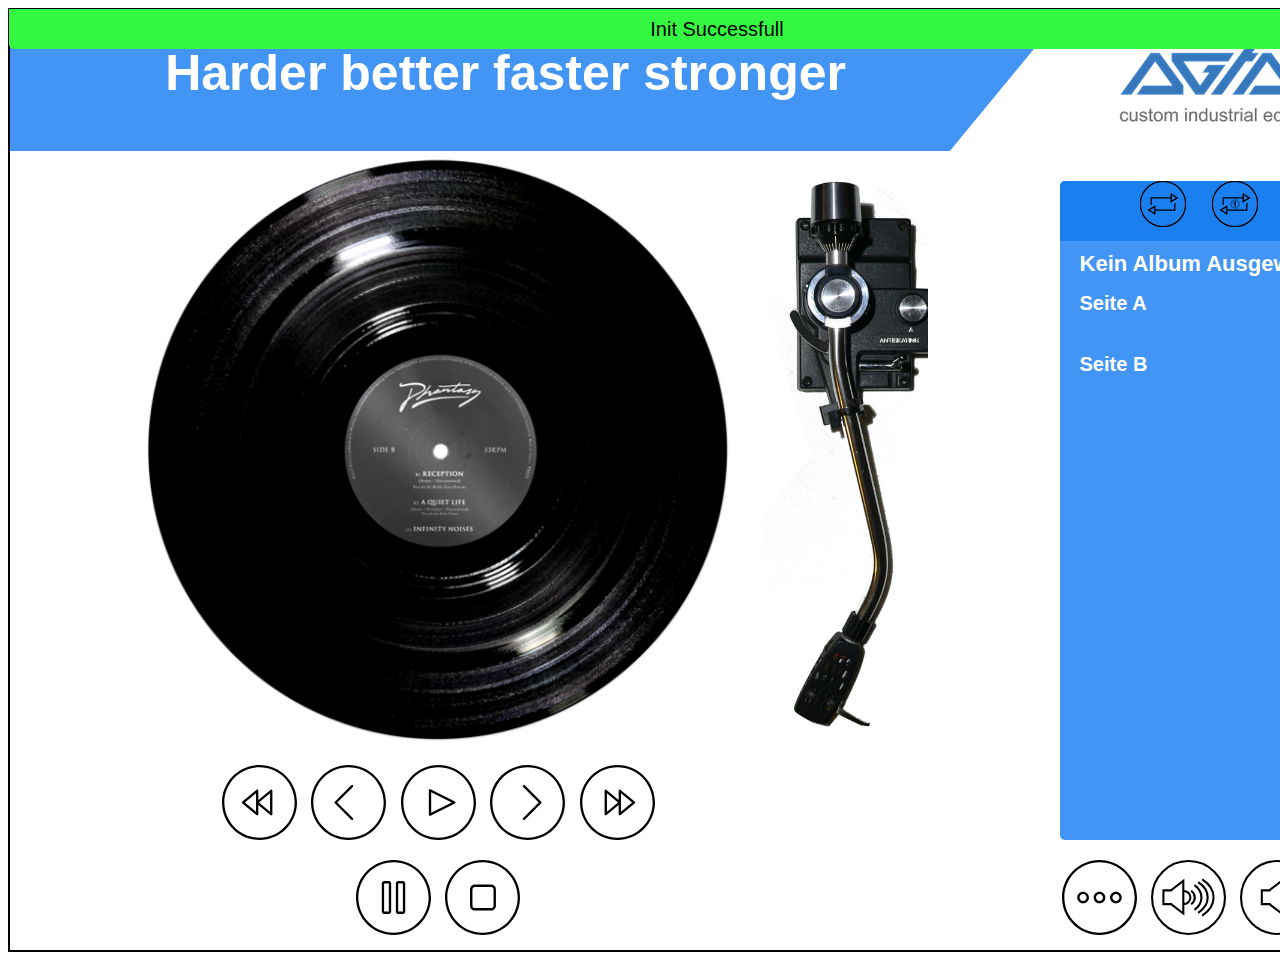
<file: index.html>
<!DOCTYPE html>
<html>
<head>
	<link href="stylesheets/stylesheet.css" rel="stylesheet" type="text/css">
	<link href="stylesheets/fontawesome-all.css" rel="stylesheet" type="text/css">
	<link href="stylesheets/jquery.svg.css" rel="stylesheet" type="text/css">
	<script type="text/javascript" src="js/TcAdsWebService.js"></script>
	<script type="text/javascript" src="js/jquery-3.2.1.js"></script>
	<script type="text/javascript" src="js/jquery.svg.js"></script>
	<script type="text/javascript" src="js/propeller.js"></script>
	<script type="text/javascript" src="js/TwinCatConnector.js"></script>
	<script type="text/javascript" src="js/RecordsModule.js"></script>
	<script type="text/javascript" src="js/Notifier.js"></script>
	<script type="text/javascript" src="js/initialize.js"></script>
	<meta charset="utf-8">
	<title>AGRAR PS</title>
</head>
<body>
	<div class="body-overlay init-element"></div>
	<div class="init-message init-element"><p>Init...</p></div>
	<div id="player-view" class="body-wrapper active">
		<div class="notification-header"></div>
		<header class="player-view-header">
			<div class="mantra">
				<h1>Harder better faster stronger</h1>
			</div>
			<div class="logo"></div>
		</header>
		<div class="controls left-side album-selection-wrapper">
			<div class="album-list-wrapper">
			</div>
			<div class="preview-wrapper">
				<div class="preview-album-information"></div>
				<div class="preview-side-A list-with-title">
					<ul class="possible-side-selection"></ul>
				</div>
				<div class="preview-album-cover">
					<div class="play-selected-button"></div>
				</div>
				<div class="preview-side-B list-with-title">
					<ul class="possible-side-selection"></ul>
				</div>
			</div>
		</div>
		<div class="controls left-side record-control-wrapper active">
			<section class="vinyl-arm-section">
				<div class="vinyl-container height-filling">
				</div>
				<div class="arm-container height-filling"></div>
			</section>
			<section class="song-controls">
				<div class="top-row width-filling">
					<div class="centered-container unselectable">
						<div class="button-container unselectable">
							<a href="#"><img src="images/rewind.svg"> </a>
						</div>
						<div class="button-container unselectable">
							<a id="skip-backward-button" href="#"><img src="images/left-arrow.svg"> </a>
						</div>
						<div class="button-container unselectable ">
							<a class="play-button" href="#"><img src="images/play-button.svg"> </a>
						</div>
						<div class="button-container unselectable">
							<a id="skip-forward-button" href="#"><img src="images/next.svg"> </a>
						</div>
						<div class="button-container unselectable">
							<a href="#"><img src="images/fast-forward.svg"> </a>
						</div>
					</div>
				</div>
				<div class="bottom-row width-filling">
					<div class="centered-container unselectable">
						<div class="button-container unselectable">
							<a href="#"><img src="images/pause.svg"> </a>
						</div>
						<div class="button-container unselectable">
							<a class="stop-button" href="#"><img src="images/stop.svg"> </a>
						</div>
					</div>
				</div>
			</section>
		</div>
		<div class="controls right-side">
			<div class="sidebar-container">
				<div class="song-selection">
					<div class="song-selection-header">
						<div class="centered-container unselectable">
							<div id="repeat-all-button" class="repeat-all-button playmode-button unselectable">

							</div>
							<div id="repeat-one-button" class="repeat-one-button playmode-button unselectable">

							</div>
							<div id="shuffle-all-button" class="shuffle-all-button playmode-button unselectable">

							</div>
						</div>
					</div>
					<div class="song-selection-container record-preview">
						<h3>Kein Album Ausgewählt</h3>
						<div class="list-with-title side-A">
							<h4>Seite A</h4>
							<ul>

							</ul>
						</div>
						<div class="list-with-title side-B">
							<h4>Seite B</h4>
							<ul>

							</ul>
						</div>
					</div>
				</div>
			</div>
			<section class="misc-control">
				<div class="button-container toggle-controls-albums">
					<a id="toggle-controls-albums" href="#"> <img src="images/more.svg"></a>
				</div>
				<div class="button-container prevent-contextmenu">
					<a id="increase-volume-button" href="#"> <img src="images/increase-volume.svg"></a>
				</div>
				<div class="button-container prevent-contextmenu">
					<a id="decrease-volume-button" href="#"> <img src="images/decrease-volume.svg"></a>
				</div>
				<div class="button-container">
					<a id="mute-button" href="#"> <img src="images/mute.svg"></a>
				</div>
			</section>
		</div>
	</div>
</body>
</html>
</file>
<file: stylesheets/stylesheet.css>
/*
For: 1708px * 1132px (Surface Pro 3);
*/
* {
	font-family: sans-serif;
}

.body-wrapper{
	display: none;
}

.body-wrapper.active{
	display:inline
}

body {
/*
	height/width - 4
	*/
	width: 1416px;
	height: 940px;
    border: 2px solid;
}

.body-overlay{
    opacity: 0.7;
    background-color: #000;
    width: 100%;
    height: 100%;
    z-index: 10;
    top: 0;
    left: 0;
    position: fixed;
}

.init-message{
    position: fixed;
    top: 50%;
    left:50%;
    width: 400px;
    height: 180px;
    margin-top: -90px;
    margin-left: -200px;
    background-color: white;
    z-index:10;
    text-align: center;
}

.init-message p{
    margin: 0;
    line-height: 180px;
}

header.machine-view-header {
	width: auto;
	height: 40px;
	padding-left: 5px;
}

.header-content{
	display:inline-block;
	line-height: 40px;
	height:40px;
}

.version-container  {
	width: 300px;
	padding-left: 10px;
}

.playing-container  {
	width: 400px;
}

.status-container  {
	width: 200px;
	padding: 0 10px 0 10px;
	float:right;
}

.status-container.running  {
	background-color: green;
}

main {
	/* -30 from header and -4 for bottom and top border */
	height: calc(70% - 40px - 4px);
	border-top-style:solid;
	border-bottom-style:solid;
	border-width:2px;
}

main div#main-left {
	width: 85%;
	float: left;
	border-right-style:solid;
	border-width:2px;
	height: 100%;
	background-color: gray;
}

/* Style the tab */
.tab {
	overflow: hidden;
	background-color: white;
	padding-left:2px;
}

/* Style the buttons inside the tab */
.tab button {
    float: left;
	border: none;
	outline: none;
	cursor: pointer;
	padding: 20px 25px;

	border-radius: 5px 5px 0 0;
	background-color: #ccc;
	font-size: 20px;
	margin-top: 3px;
}

.tab button + button {
	margin-left: 2px;
}

/* Change background color of buttons on hover */
.tab button:hover {
	background-color: #ddd;
}

/* Create an active/current tablink class */
.tab button.active {
	background-color: gray;

}

/* Style the tab content */
.tabcontent {
	width: 100%;
	display: none;
	height: calc(100% - 66px);
	background-color: gray;
}

/* Style the tab content */
.tabcontent.active {
	display:block;
}

.outer-tab-content{
	width: 100%;
	display: none;
	height: calc(100% - 66px);
	background-color: gray;
}

.outer-tab-content.active{
    display: block;
}

#overview  {
    background: url("../images/turntables.svg") no-repeat center;
}

#axis-X-and-Y  {
    background: url("../images/axis.svg") no-repeat center;
}

#main-sidebar {
	width:15%;
	margin-left: 85%;
	height: 100%;

}

.sidebar-container-machine-view{
	padding:10px;
}

#main-sidebar ul.value-list{
	list-style-type: none;
	padding: 0 5px;
	font-size: 17px;
    margin: 20px 0 0;
}

#main-sidebar ul li{
	min-height:30px;
	line-height:30px;
}


#main-sidebar ul li label{
	display: inline-block;
	width: 160px;
}

#main-sidebar ul li input{
	width: 40px;
	text-align: center;
	vertical-align: top;
	margin-top:4px;
}

#main-sidebar ul li h5{
	margin: 0;
}

footer {
	height: 30%;
	width: 100%;
}

.footer-container{
	height: calc(100% - 30px);
    padding: 20px 20px 10px;
}

footer div.top-row, footer div.middle-row  {
	height: calc(50%  - 35px);
}

footer div.top-row{
	padding-bottom: 10px;
}

footer div.middle-row  {
	padding-top: 10px;
}

footer div.bottom-row  {
	width: 1254px;
	height: 50px;
	padding: 5px 10px 5px 10px;
	line-height:50px;
	font-size: 20px
}

footer div.bottom-row input  {
	height: 30px;
	width: 80%;
}

footer div.control-button  {
	height: 100%;
	width: 14%;
	display: inline-block;
	box-shadow: 2px 2px 2px black;
	vertical-align: top;
}

footer div.control-button.right-side  {
	float:right;
}

div.control-button + div.control-button  {
	margin-left: 10px;
}

div.control-button.right-side + div.control-button.right-side {
	margin-right: 10px;
	margin-left: 0;
}

div.control-button a  {
	display:block;
	/* Adjust height and width to padding*/
	height: calc(100% - 26px);
	padding:13px 10px 13px 10px;
	background-color: gray;
}

div.control-button a:active {
	background-color: #4E4E4E;
}

div.control-button.start a {
	background-color: green;
}

div.control-button.start a:active {
	background-color: #006400;
}

div.control-button.stop a {
	background-color: red;
}

div.control-button.stop a:active {
	background-color: #C60000;
}

div.control-button.auto a {
	background-color: #ffff00;
}

div.control-button.auto a:active {
	background-color: #C6C600;
}

div.control-button a p  {
	display: inline-block;
    line-height: 100%;
	height: 100%;
    margin: 0 0 0 20px;
    text-decoration: none;
	color: black;
	vertical-align: middle;
	font-size: 25px;
}

div.control-button img {
	height: calc(100%);
}

.control-button.without-icon a p {
	font-size: 30px;
}

h1   {
	color: blue;
}

header.player-view-header{
	height: 15%;
}

.player-view-header div{
	height: 100%;
}

.notification-header{
    position: absolute;
    top: 9px;
    left: 9px;
    width: 1416px;
    height: 40px;
    line-height: 40px;
    font-size: 20px;
    border-radius: 0 0 5px 5px;
    display: none;
    text-align: center;
}

.mantra{
	width: 70%;
	float:left;
	background-image: url("data:image/svg+xml;charset=utf8,%3Csvg xmlns='http://www.w3.org/2000/svg' width='100px' height='100%' viewBox='0 0 100 100' preserveAspectRatio='none'%3E%3Cpolygon points='0,100 89,100 100,0 0,0' style='fill:%234295f4;' /%3E%3C/svg%3E");
	background-repeat: no-repeat;
	padding-right: 65px;
	text-align: center;
}

.mantra h1{
	color: white;
	font-size: 50px;
}

.logo{
	margin-left: 70%;
	background: url('../images/logo.png') no-repeat right;
  margin-right: 77px;
}

#player-view .controls{
	height: 85%;
}

.album-selection-wrapper{
    display: none;
}

.left-side{
	width: 72%;
	float: left;
    display: none;
}

.left-side.active{
    display: block;
}

.right-side{
	width: 28%;
	margin-left: 72%
}

.vinyl-arm-section{
		height: calc(100% - 200px);
    width: 80%;
    padding: 0 10%;
}

.vinyl-container{
    width:80%;
    display:inline-block;
	background-image: url("../images/record-plate.PNG");
	background-position: center;
	background-size: 90%;
	background-repeat: no-repeat;
    float:left;
}

.song-controls{
	height: 200px;
	padding-right: 16%;
}

.song-controls div.top-row,
.song-controls div.bottom-row{
    height: 85px;
    text-align:center
}

.song-controls .bottom-row{
	padding-bottom: 10px;
	padding-top: 5px;
}

.song-controls .top-row{
	padding-bottom: 5px;
	padding-top: 10px;
}


.centered-container{
    display: inline-block;
    height: calc(100% - 10px);
}

/*.centered-container*/
.button-container{
    height: 75px;
    display: inline-block;
    width: 75px;
    margin:5px;
}

.song-controls img{
    height: 100%;
}

.arm-container{
    display: inline-block;
    width: 20%;
    background: url('../images/sound-arm.jpg') center no-repeat;
    background-size: 250px;
}

.sidebar-container{
		height: calc(100% - 100px);
  	padding-top: 1px;
  	margin-top: -1px;
}

.playlist-control-buttons{
    width:20%;
    float:left;
    position: relative; /* To center the child div */
}

.playlist-control-buttons .inner div{
    height: 80px;
    width: 80px;
    background-repeat:no-repeat;
}

.outer{
    position: relative;
    height: 100%;
}

.inner{
    width: 100%;
    height: 50%;
    overflow: auto;
    margin: auto;
    position: absolute;
    top: 0; left: 0; bottom: 0; right: 0;
}

.vertically-centered-container{
    width: 90%;
    height: 243px;
    overflow: auto;
    margin: auto;
    position: absolute;
    top: 0; left: 0; bottom: 0; right: 0;
}
/*
.vertically-centered-container .button-container{
    width: 65px;
    height:65px;
    margin:6px;
}
*/
.song-selection{
    width: 350px;
    margin-top: 30px;
		margin-left: 30px;
		margin-right:20px;
		margin-bottom: 10px;
    height: calc(100% - 30px - 10px);
    border-radius: 5px;
    background-color: #4295f4;
    color: white;
}

.song-selection-container{
    padding:  10px 20px;
    overflow-y: scroll;
    height: calc(100% - 60px);
}

::-webkit-scrollbar {
    width: 0px;
    background: transparent; /* make scrollbar transparent */
}

.song-selection-header{
    height: 60px;
    line-height: 60px;
    background-color: #1A7FEF;
    font-size: 20px;
    font-weight: bold;
    border-radius: 5px 5px 0 0;
    text-align: center;
}

.song-selection-header h2{
    margin: 0;

}

.song-selection-header .playmode-button{
    height: 46px;
    width: 46px;
    display: inline-block;
}

.playmode-button + .playmode-button{
    margin-left: 20px;
}

.song-selection small{
    opacity: 0.7;
}

.song-selection-container h3{
    margin: 0;
    font-size: 22px;
		text-overflow: ellipsis;
		white-space: nowrap;
		overflow: hidden;
}

.song-selection-container .list-with-title li{
    font-size: 18px;
    height: 33px;
    overflow:hidden;
    text-overflow:ellipsis;
    padding: 0 10px;
    border-radius: 2px;
    cursor: pointer;
}

.song-selection-container li.active{
    background-color: #1A7FEF;
}

.playmode-button{
	background-position: center;
	background-size: 46px;
	background-repeat:no-repeat;
}

.playmode-button.active{
			-webkit-filter: invert(100%);
			filter: invert(100%);
}

.repeat-all-button{
    background-image: url("../images/repeat-all.svg");
}

.repeat-one-button{
    background-image: url("../images/repeat-one.svg");
}

.shuffle-all-button{
    background-image: url("../images/shuffle-all.svg");
}

.list-with-title ul{
    list-style-type: none;
    padding-left: 0px;
    margin-top: 0;
}

.list-with-title li{
    line-height: 30px;
    font-size: 20px;
}

.list-with-title h4{
    margin-top: 15px;
    margin-bottom: 7px;
    font-size: 20px;
    display: inline-block;
}

.misc-control{
	height: 85px;
	padding-left: 27px;
	padding-bottom: 10px;
	padding-top: 5px;
}

/*
.misc-control .button-container{
    width: 69px;
    height: 69px;
    margin: 6px;
    display: inline-block;
}
*/
.album-list-wrapper{
    height: calc(60% - 60px);
    width: calc(100% - 120px);
    margin: 30px 60px;
}

.album-list-wrapper div{
    height: 100px;
    width: 100px;
    display: inline-block;
    margin-left: 4px;
    background-position: center;
    background-size: 100%;
    cursor: pointer;
}

.album-list-wrapper div.active{
    opacity: 0.5;
}

.preview-wrapper{
    margin: 20px;
    height: calc(40% - 20px);
}

.preview-wrapper > div{
    height: 85%;
    display: inline-block;
    vertical-align: top;
    width: 33%
}

.preview-side-A{
    text-align: right;
}



div.preview-album-information{
    width: 100%;
    height: 15%;
    font-size: 20px;
    text-align: center;
    border-top: 2px solid black;
    line-height:44px;
}

div.preview-album-cover{
    width: calc(33% - 70px);
    margin: 0 30px;
    background-size: 100%;
    background-position: center;
    background-repeat: no-repeat;
		text-align: center;
}

.play-selected-button{
	width: 100px;
	height: 100px;
	display: inline-block;
	background-image: url("../images/play-button.svg");
	margin: 75px;
}

.play-selected-button:active{
	-webkit-filter: invert(40%);
	filter: invert(40%);
}

.preview-wrapper .play-button {
    height: 40px;
    width: 40px;
    background-image: url('../images/play-button.svg');
    display: inline-block;
    margin-left: 10px;
    vertical-align: top;
}

.possible-play-selection.active,
.possible-side-selection.active{
		background-color: #4295f4;
}

li.possible-play-selection{
	padding: 5px;
	padding-right: 20px;
	border-radius: 3px;
	font-size: 18px;
	line-height: 20px;
	overflow: hidden;
	text-overflow:ellipsis;
	white-space: nowrap;
}

.preview-side-A ul{
	padding-right: 20px;
}

.preview-side-B ul{
	padding-left: 20px;
}

ul.possible-side-selection{
	height: 100%;
	border-radius: 5px;
}

*.unselectable {
    -moz-user-select: -moz-none;
    -khtml-user-select: none;
    -webkit-user-select: none;
    /*
      Introduced in IE 10.
      See http://ie.microsoft.com/testdrive/HTML5/msUserSelect/
    */
    -ms-user-select: none;
    user-select: none;
}

.height-filling{
	height:100%;
}

.width-filling{
	width:100%;
}
</file>
